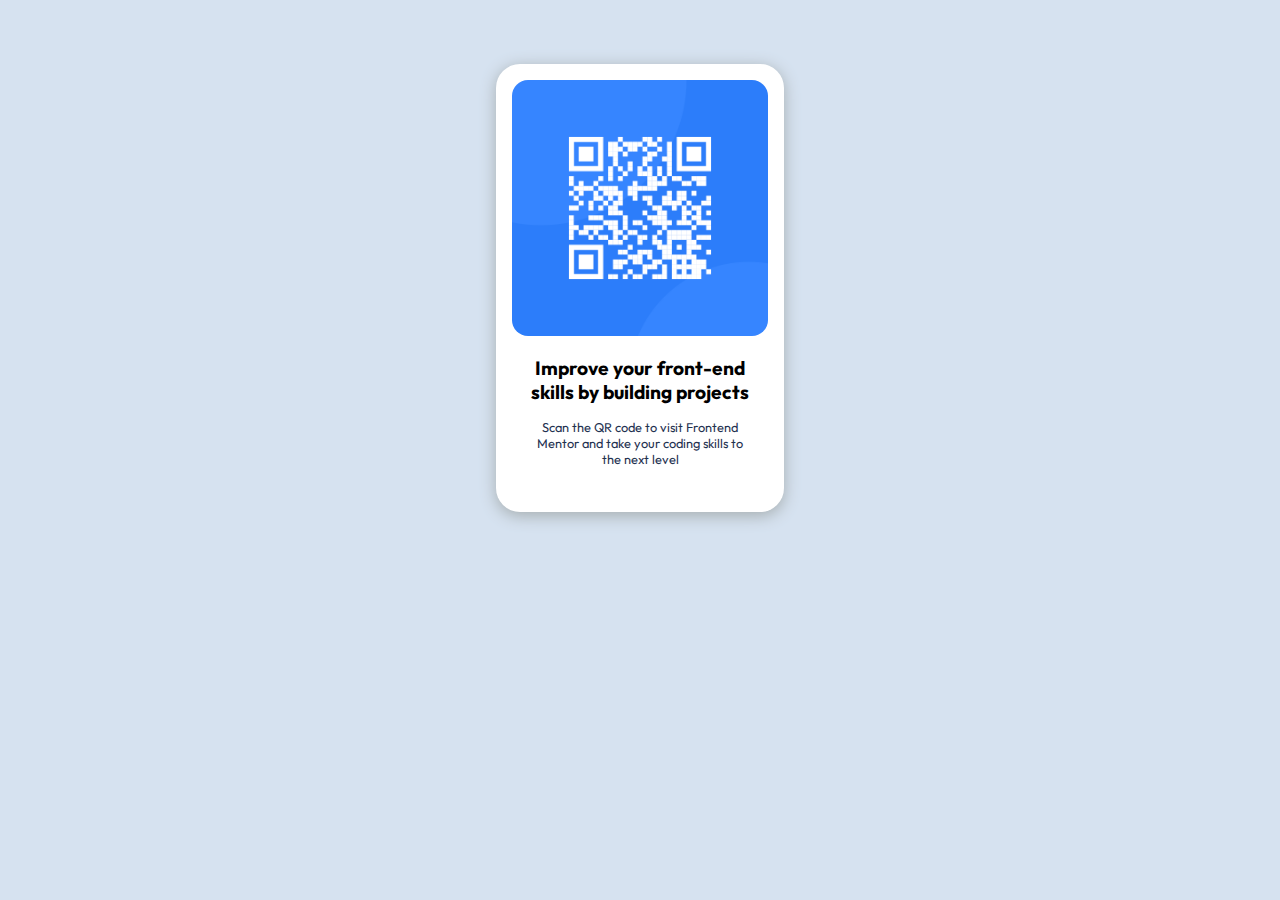
<file: index.html>
<!DOCTYPE html>
<html lang="en">
  <head>
    <meta charset="UTF-8" />
    <meta name="viewport" content="width=device-width, initial-scale=1.0" />
    <title>Document</title>
    <link rel="stylesheet" href="style.css" />
  </head>

  <body>
    <section>
      <div class="background">
        <div class="image">
          <img src="/image-qr-code.png" alt="QR-Code" />
          <h2>Improve your front-end skills by building projects</h2>
          <h3>
            Scan the QR code to visit Frontend Mentor and take your coding
            skills to the next level
          </h3>
        </div>
      </div>


    </section>
  </body>
</html>
<!-- I've just completed a front-end coding challenge from @frontendmentor! 🎉

You can see my solution here: https://www.frontendmentor.io/solutions/responsive-page-using-media-query-UVudmvINkI

Any suggestions on how I can improve are welcome! -->
</file>
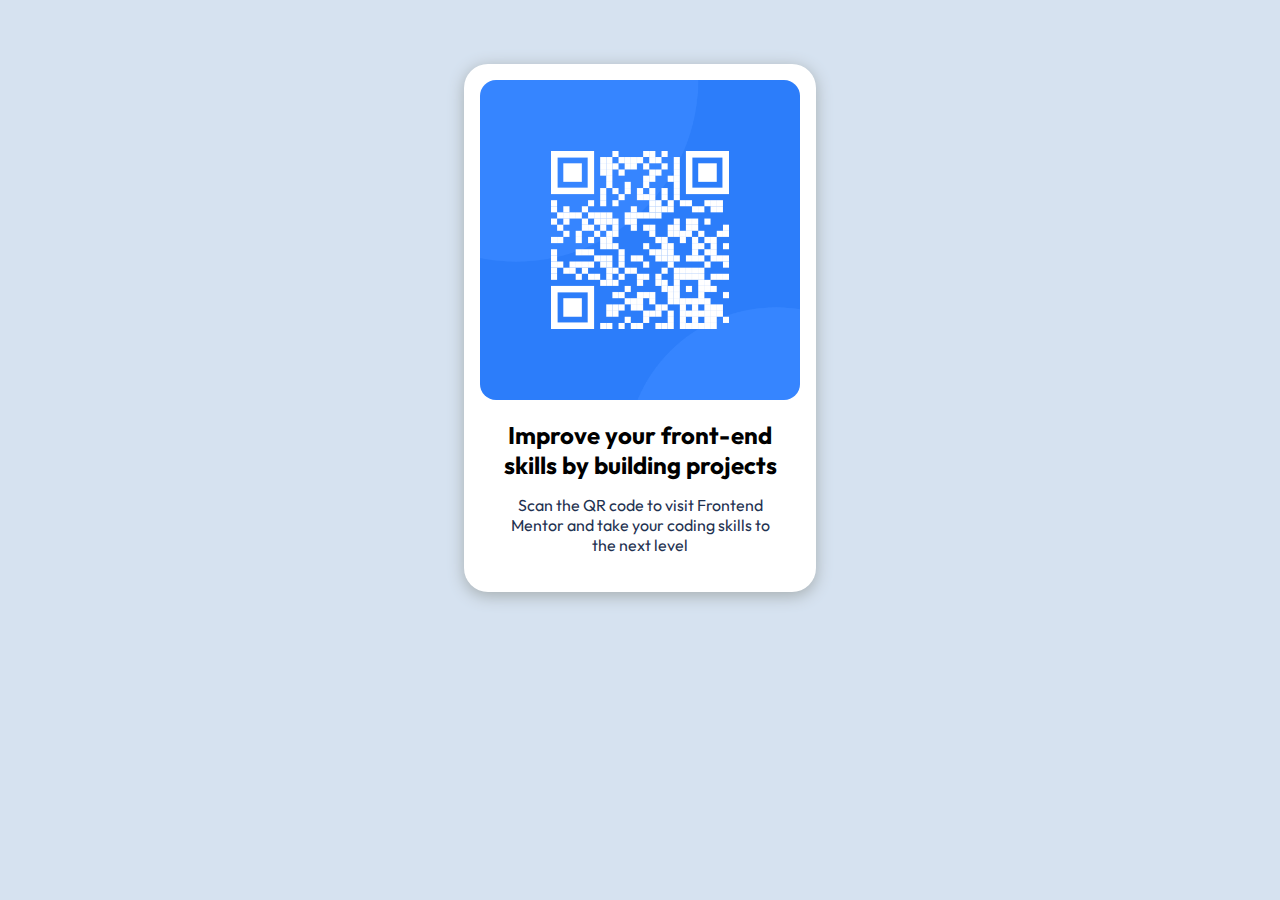
<file: code/index.html>
<!DOCTYPE html>
<html lang="en">
  <head>
    <meta charset="UTF-8" />
    <meta name="viewport" content="width=device-width, initial-scale=1.0" />
    <title>Document</title>
    <link rel="stylesheet" href="style.css" />
  </head>

  <body>
    <section>
      <div class="background">
        <div class="image">
          <img src="/images/image-qr-code.png" alt="QR-Code" />
          <h2>Improve your front-end skills by building projects</h2>
          <h3>
            Scan the QR code to visit Frontend Mentor and take your coding
            skills to the next level
          </h3>
        </div>
      </div>
    </section>
  </body>
</html>
</file>
<file: style.css>
@import url("https://fonts.googleapis.com/css2?family=Outfit:wght@400;700&display=swap");

:root {
  --white: hsl(0, 0%, 100%);
  --Light-gray: hsl(212, 45%, 89%);
  --Grayish-blue: hsl(220, 15%, 55%);
  --Dark-blue: hsl(218, 44%, 22%);
  --Font-size-paragraph: 15px;
  --Font-Weights: 400, 700;
  --box-shadow: 0 0.2rem 1rem rgba(166, 174, 176);
}

* {
  font-family: "Outfit", sans-serif;
  margin: 0;
  padding: 0;
  transition: all 0.5s linear;
  scroll-behavior: smooth;
}

body {
  background-color: var(--Light-gray);
}

/* div.background {
  position: relative;
  top: 10rem;
  width: 999px;
  border-radius: 1rem;
  background-color: var(--white);
} */

.image {
  position: relative;
  top: 4rem;
  margin: auto;
  width: 18rem;
  height: 28rem;
  border-radius: 1.5rem;
  background-color: var(--white);
  box-shadow: var(--box-shadow);
}

.image img {
  position: relative;
  top: 1rem;
  left: 1rem;
  width: 16rem;
  border-radius: 1rem;
}

.image h2 {
  margin: 2rem 0 0;
  padding: 0 2rem;
  font-size: 1.2rem;
  text-align: center;
}

.image h3 {
  font-size: 0.8rem;
  margin-top: var(--Font-size-paragraph);
  padding: 0 2.5rem;
  font-weight: var(--Font-Weights);
  text-align: center;
  color: var(--Dark-blue);
}

@media (max-width: 991px) {
  .image {
    width: 16rem;
    height: 26rem;
  }
  .image img {
    width: 14rem;
  }

  .image h2 {
    font-size: 1.2rem;
    padding: 0 1rem;
  }

  .image h3 {
    font-size: 0.8rem;
    padding: 0 1.5rem;
  }
}

@media (max-width: 400px) {
  .image {
    width: 15rem;
    height: 23rem;
  }

  .image img {
    width: 13rem;
  }

  .image h2 {
    font-size: 0.95rem;
    padding: 0 2rem;
  }

  .image h3 {
    font-size: 0.75rem;
    padding: 0 1.4rem;
  }
}
</file>
<file: code/style.css>
@import url("https://fonts.googleapis.com/css2?family=Outfit:wght@400;700&display=swap");

:root {
  --white: hsl(0, 0%, 100%);
  --Light-gray: hsl(212, 45%, 89%);
  --Grayish-blue: hsl(220, 15%, 55%);
  --Dark-blue: hsl(218, 44%, 22%);
  --Font-size-paragraph: 15px;
  --Font-Weights: 400, 700;
  --box-shadow: 0 0.2rem 1rem rgba(166, 174, 176);
}

* {
  font-family: "Outfit", sans-serif;
  margin: 0;
  padding: 0;
  transition: all 0.5s linear;
  scroll-behavior: smooth;
}

body {
  background-color: var(--Light-gray);
}

/* div.background {
  position: relative;
  top: 10rem;
  width: 999px;
  border-radius: 1rem;
  background-color: var(--white);
} */

.image {
  position: relative;
  top: 4rem;
  margin: auto;
  width: 22rem;
  height: 33rem;
  border-radius: 1.5rem;
  background-color: var(--white);
  box-shadow: var(--box-shadow);
}

.image img {
  position: relative;
  top: 1rem;
  left: 1rem;
  width: 20rem;
  border-radius: 1rem;
}

.image h2 {
  margin: 2rem 0 0;
  padding: 0 2rem;
  font-size: 1.5rem;
  text-align: center;
}

.image h3 {
  font-size: 1rem;
  margin-top: var(--Font-size-paragraph);
  padding: 0 2.5rem;
  font-weight: var(--Font-Weights);
  text-align: center;
  color: var(--Dark-blue);
}

@media (max-width: 991px) {
  .image {
    width: 20rem;
    height: 31rem;
  }
  .image img {
    width: 18rem;
  }

  .image h2 {
    font-size: 1.5rem;
    padding: 0 1rem;
  }

  .image h3 {
    font-size: 1rem;
    padding: 0 1.5rem;
  }
}

@media (max-width: 400px) {
  .image {
    width: 16rem;
    height: 25rem;
  }

  .image img {
    width: 14rem;
  }

  .image h2 {
    font-size: 1rem;
    padding: 0 2rem;
  }

  .image h3 {
    font-size: 0.8rem;
    padding: 0 2rem;
  }
}
</file>
